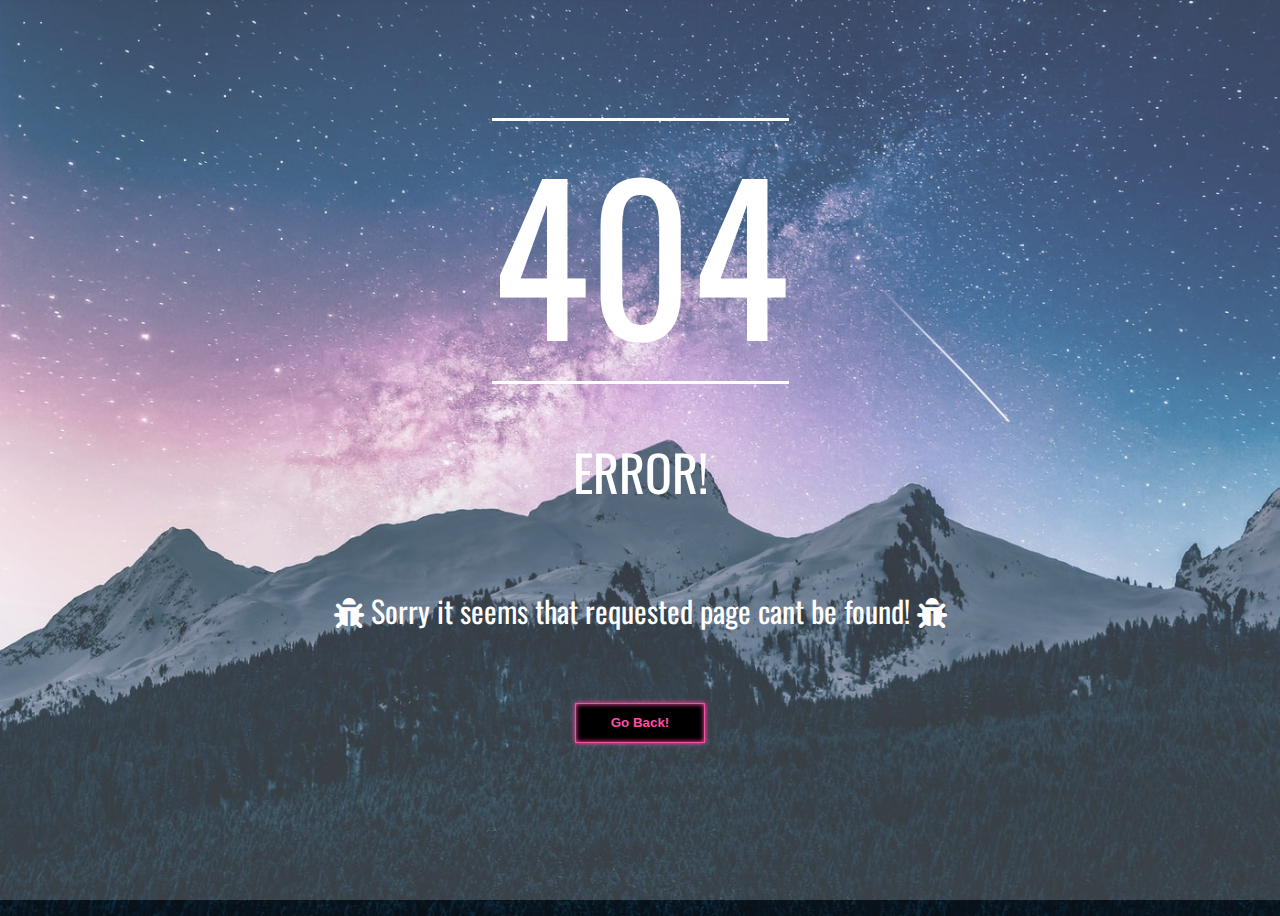
<file: 404-error transparent layer/index.html>
<html><head>
  <link href="https://use.fontawesome.com/releases/v5.6.1/css/all.css" rel="stylesheet">
  <link href="https://fonts.googleapis.com/css2?family=Oswald&display=swap" rel="stylesheet">
   <link href="https://fonts.googleapis.com/css2?family=Lato&display=swap" rel="stylesheet">
   <link href="styles.css" rel="stylesheet">
</head>
  <div class="layer">
<body>

  <div class="error">404</div>
    <p class="error2">ERROR!</p>
    <p class="error3"v>
      <i class="fas fa-bug error3"></i>
    Sorry it seems that requested page cant be found!
    <i class="fas fa-bug error3"></i>
    </p>
        <button class="custom-btn custom-btn1"  onclick="history.back()">Go Back!</button>
</body>
</div>
</html>
</file>
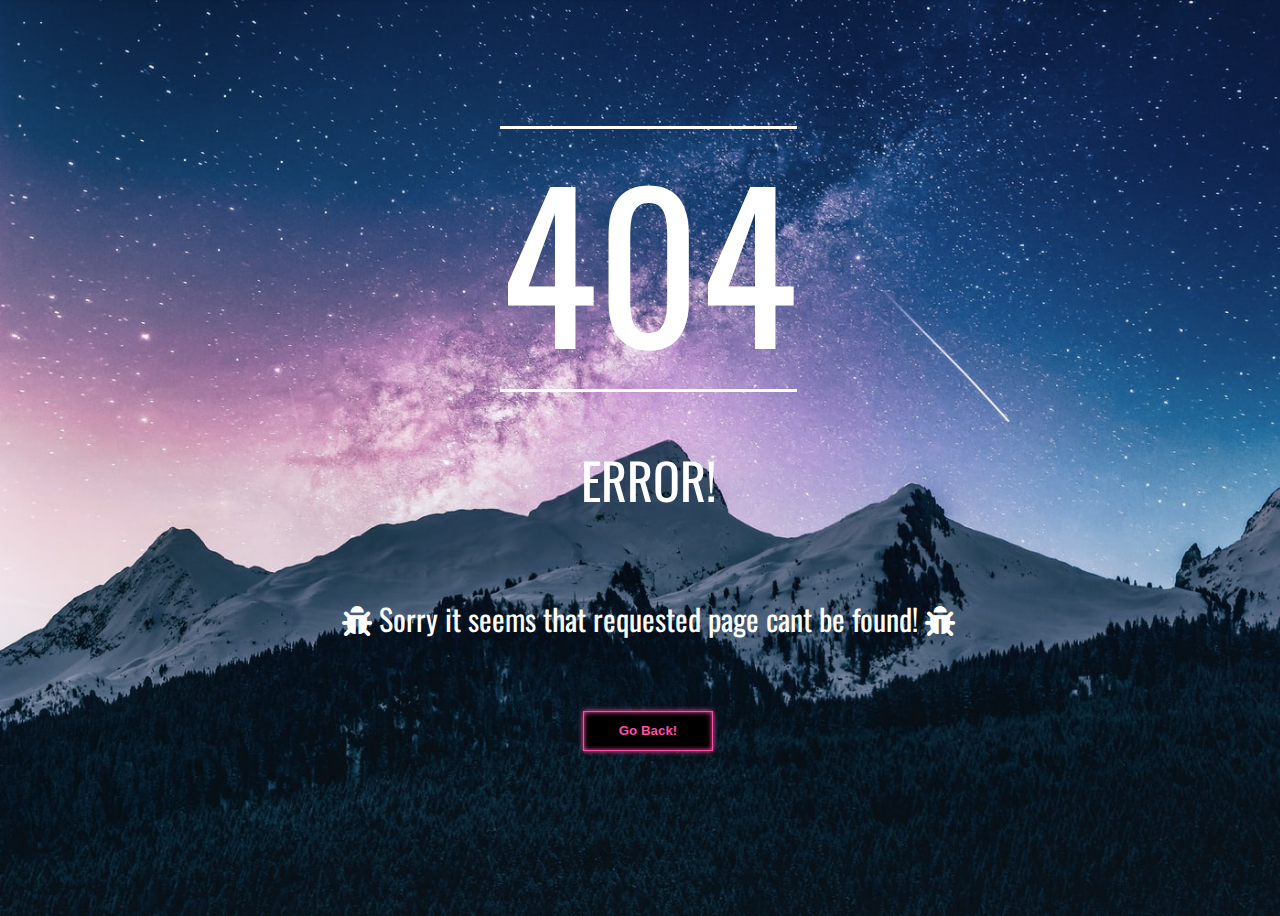
<file: 404-error/index.html>
<html><head>
  <link href="https://use.fontawesome.com/releases/v5.6.1/css/all.css" rel="stylesheet">
  <link href="https://fonts.googleapis.com/css2?family=Oswald&display=swap" rel="stylesheet">
   <link href="https://fonts.googleapis.com/css2?family=Lato&display=swap" rel="stylesheet">
   <link href="styles.css" rel="stylesheet">
</head>

<body>
  <div class="error">404</div>
    <p class="error2">ERROR!</p>
    <p class="error3"v>
      <i class="fas fa-bug error3"></i>
    Sorry it seems that requested page cant be found!
    <i class="fas fa-bug error3"></i>
    </p>
        <button class="custom-btn custom-btn1"  onclick="history.back()">Go Back!</button>
</body>
</html>
</file>
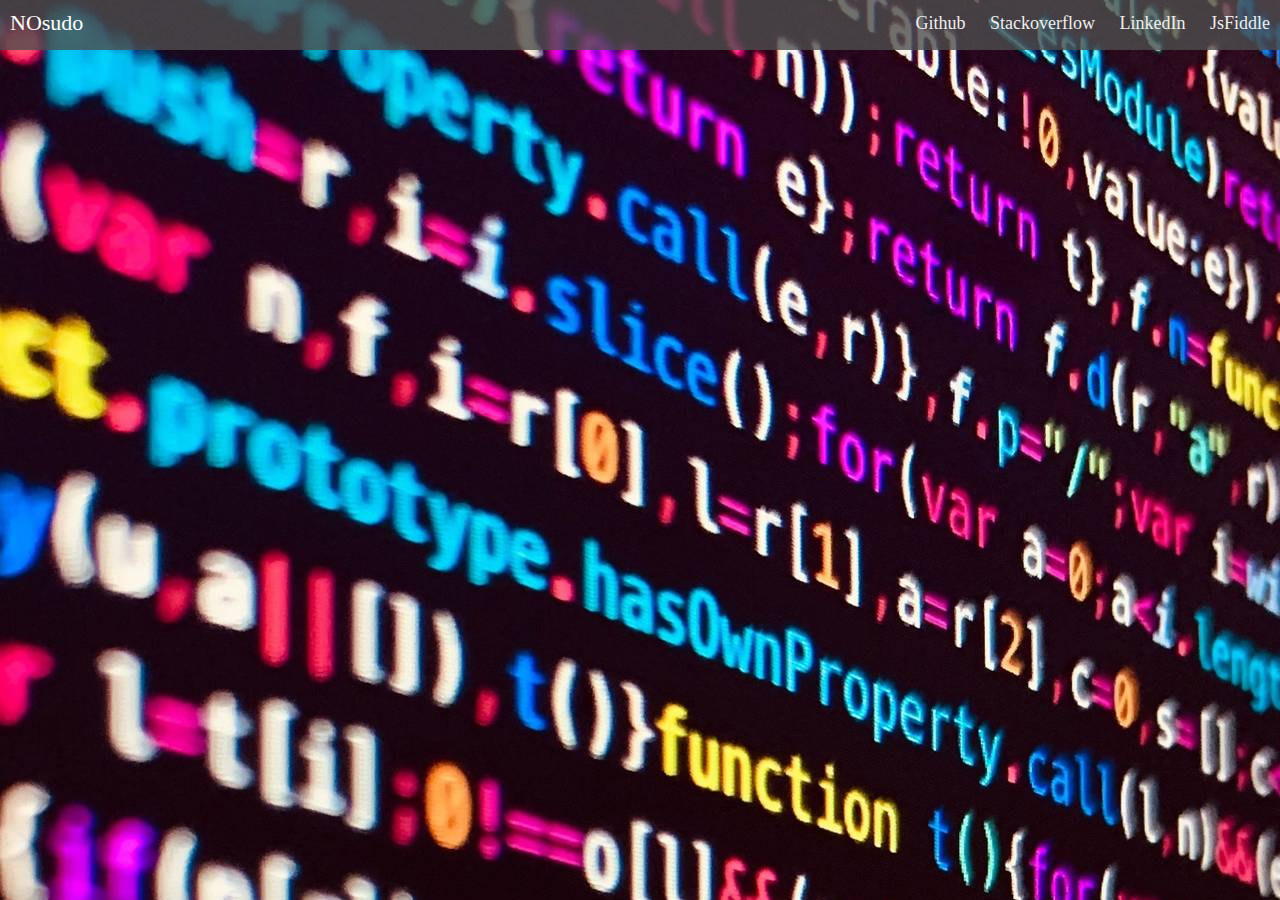
<file: responsive-nav/index.html>
<!DOCTYPE html>
<html lang="en" >
<head>
  <meta charset="UTF-8">
  <title>Pure CSS Responsive Navbar</title>
  <link rel="stylesheet" href="./style.css">

</head>
<body>
<!-- partial:index.partial.html -->
<div class="nav">
  <input type="checkbox" id="nav-check">
  <div class="nav-header">
    <div class="nav-title">
      NOsudo
    </div>
  </div>
  <div class="nav-btn">
    <label for="nav-check">
      <span></span>
      <span></span>
      <span></span>
    </label>
  </div>
  
  <div class="nav-links">
    <a href="//github.io/nathannosudo" target="_blank">Github</a>
    <a href="http://stackoverflow.com/" target="_blank">Stackoverflow</a>
    <a href="https://in.linkedin.com/in/nathanorris" target="_blank">LinkedIn</a>
    <a href="https://jsfiddle.net/user/" target="_blank">JsFiddle</a>
  </div>
</div>
<!-- partial -->
  <script  src="./script.js"></script>

</body>
</html>
</file>
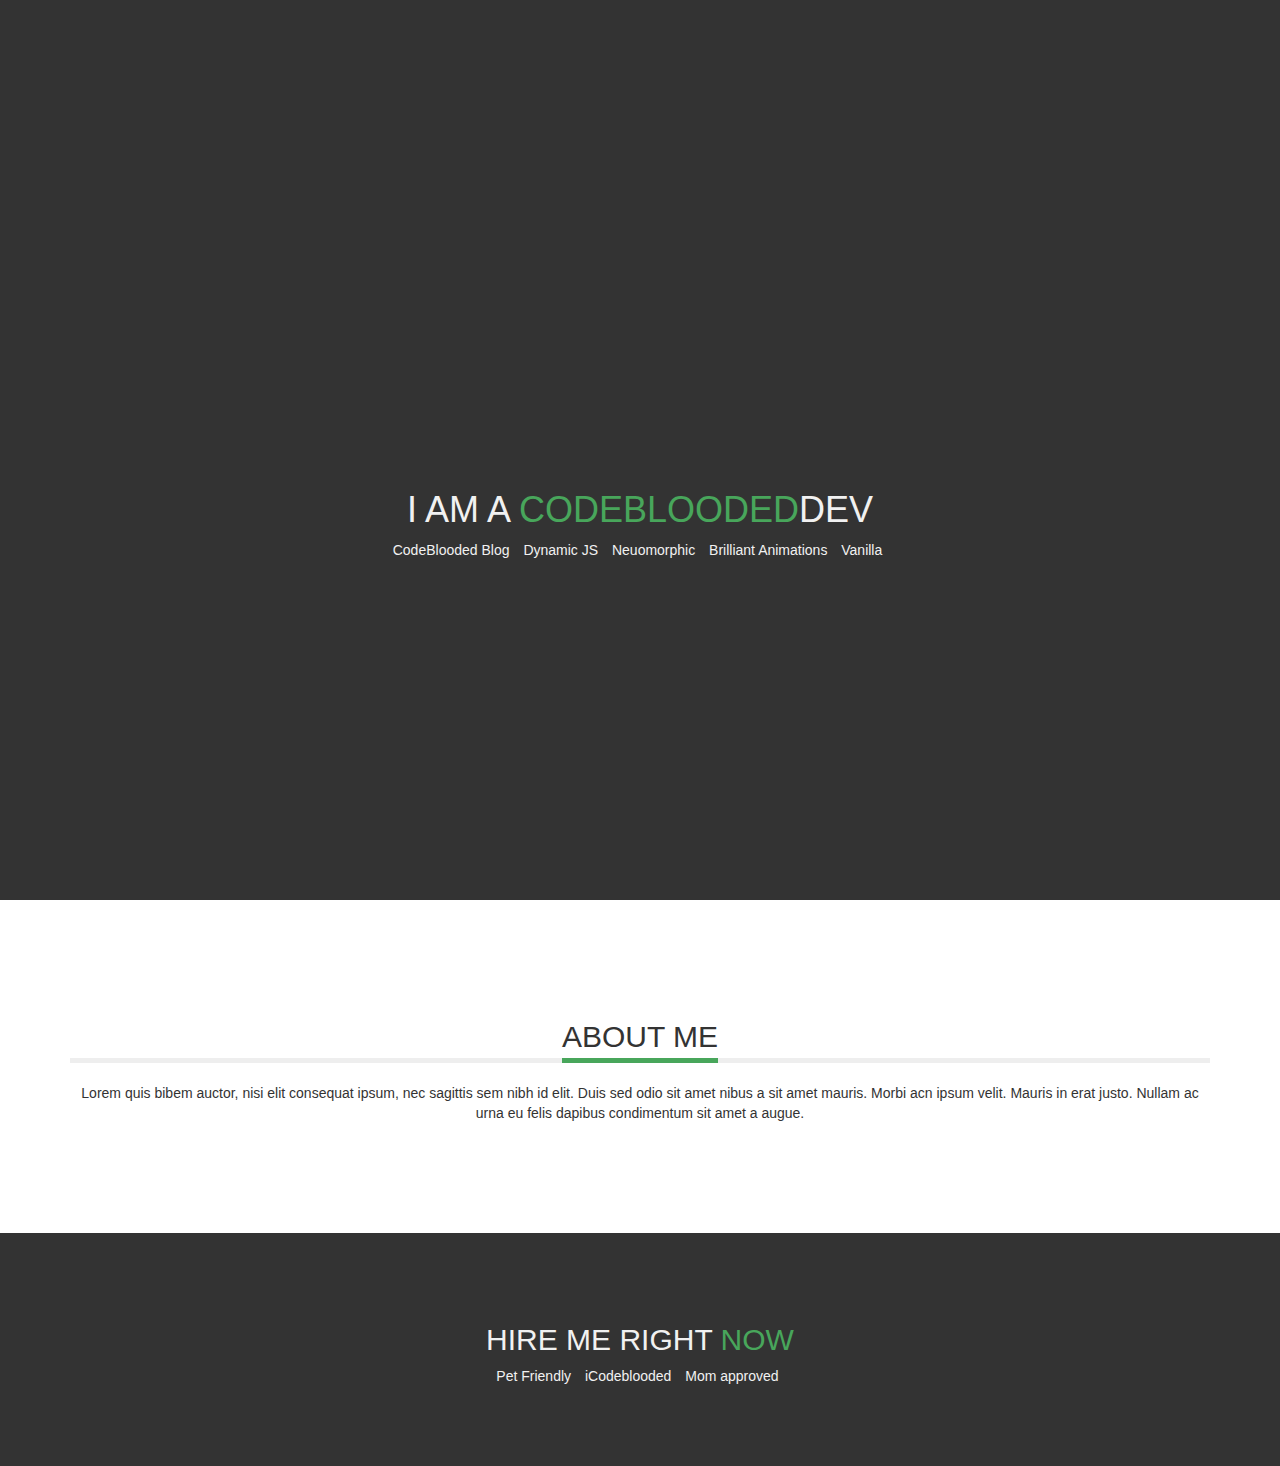
<file: simple-overlay-effect-for-background/index.html>
<!DOCTYPE html>
<html lang="en" >
<head>
  <meta charset="UTF-8">
  <title>Overlay effect for background</title>
  <link rel="stylesheet" href="./style.css">

</head>
<body>
<!-- partial:index.partial.html -->
<!--Bootstrap-->
<link rel="stylesheet" href="//netdna.bootstrapcdn.com/bootstrap/3.1.1/css/bootstrap.min.css">
<script src="//netdna.bootstrapcdn.com/bootstrap/3.1.1/js/bootstrap.min.js"></script>

<!-- WELCOME SECTION -->
	<div class="welcome">

      <div class="section-pattern-overlay">

          <div class="section-center">

            <div class="section-align">

              <div class="container">
               <div class="video-container"> 
                 <video class="desktop pdp-video lazy-element" data-repeat="4" data-offset="60" autoplay="" playsinline="" muted="" preload="none" data-src-poster="https://gopro.com/on/demandware.static/-/Library-Sites-sharedGoProLibrary/default/dwd6412091/images/pdp-fall2020/H9B/Overview/Camera-Intro/intro-video-backup-image-1440-2x.jpg" aria-label="intro video highlighting HERO9 Black camera main features" poster="https://gopro.com/on/demandware.static/-/Library-Sites-sharedGoProLibrary/default/dwd6412091/images/pdp-fall2020/H9B/Overview/Camera-Intro/intro-video-backup-image-1440-2x.jpg">
                  <source type="video/webm" data-src-video="https://static.gopro.com/videos/pqNoxJXLWbMc-top-module-video-1440.webm" src="https://static.gopro.com/videos/pqNoxJXLWbMc-top-module-video-1440.webm">
                  <source type="video/ogg" data-src-video="https://static.gopro.com/videos/pqNoxJXLWbMc-top-module-video-1440.ogv" src="https://static.gopro.com/videos/pqNoxJXLWbMc-top-module-video-1440.ogv">
                  <source type="video/mp4" data-src-video="https://static.gopro.com/videos/pqNoxJXLWbMc-top-module-video-1440.mp4" src="https://static.gopro.com/videos/pqNoxJXLWbMc-top-module-video-1440.mp4">
                  Your browser does not support the <code>video</code> element.
              </video>
            </div>
                <h1>I am a <span>CodeBlooded</span>Dev</h1>
                <ul class="list-inline">
                  <li>CodeBlooded Blog</li>
                  <li>Dynamic JS</li>
                  <li>Neuomorphic</li>
                  <li>Brilliant Animations</li>
                  <li>Vanilla</li>
                </ul>

              </div><!-- /.container -->

            </div><!-- /.section-align -->

          </div><!-- /.section-center -->

      </div><!-- /.section-pattern-overlay -->
		
	</div><!-- /.welcome -->
<!-- END WELCOME SECTION -->



<!-- ABOUT US SECTION -->
<section class="section">

    <div class="container">

      <header>
        <h2 class="section-heading"><span>About Me</span></h2>
      </header>

      <p>Lorem quis bibem auctor, nisi elit consequat ipsum, nec sagittis sem nibh id elit. Duis sed odio sit amet nibus a sit amet mauris. Morbi acn ipsum velit. Mauris in erat justo. Nullam ac urna eu felis dapibus condimentum sit amet a augue.</p>

    </div><!-- /.container -->

</section><!-- /.section -->
<!-- END ABOUT US SECTION -->



<!-- CTA SECTION -->
<section class="section">

    <div class="cta">

      <div class="section-pattern-overlay">

        <div class="container">

          <h2>Hire me right <span>now</span></h2>
          <ul class="list-inline">
            <li>Pet Friendly</li>
            <li>iCodeblooded</li>
            <li>Mom approved</li>
          </ul>

        </div><!-- /.container -->

      </div><!-- /.section-pattern-overlay -->

    </div>

</section><!-- /.section -->

<!-- partial -->
  
</body>
</html>
</file>
<file: 404-error transparent layer/styles.css>
body{
  display: flex;
  flex-direction: column;
  justify-content: center;
  align-items: center;
  height: 100vh;
  width: 100vw;
   background-image: url(./images/bg-image.jpeg);
  background-size: cover;
  background-repeat: no-repeat;
}
.layer {
 display: flex;
 flex-direction:column;
 justify-content: center;
 align-items: center;
  background-color: rgba(255, 255, 255, 0.2);
  height: 100%;
  width: 100%;
  top: 0;
  left: 0;
  position: absolute;
}
p.error2 {
  font-size: 50px;
    color: #fff;
  font-family: 'Oswald', sans-serif;
  /* border-top: solid ;
  border-bottom: solid ; */
}

p.error3 {
  font-size: 30px;
    color: #fff;
  font-family: 'Oswald', sans-serif;
  /* border-top: solid ;
  border-bottom: solid ; */
}

.error{
  font-size: 200px;
  color: #fff;
  font-family: 'Oswald', sans-serif;
  line-height: 260px;
  border-top: solid ;
  border-bottom: solid ;
}

/* Glowing text */
.error, p.error2, p.error3 {
  -webkit-animation: glow 1s ease-in-out infinite alternate;
  -moz-animation: glow 1s ease-in-out infinite alternate;
  animation: glow 1s ease-in-out infinite alternate;
}

@keyframes glow {
  from {
    text-shadow: 0 0 10px #fff, 0 0 20px #fff, 0 0 30px #e60073, 0 0 40px #e60073, 0 0 50px #e60073, 0 0 60px #e60073, 0 0 70px #e60073;
  }
  
  to {
    text-shadow: 0 0 20px #fff, 0 0 30px #ff4da6, 0 0 40px #ff4da6, 0 0 50px #ff4da6, 0 0 60px #ff4da6, 0 0 70px #ff4da6, 0 0 80px #ff4da6;
  }
}

button {
  margin: 40px;
}
.custom-btn {
  color: #fff;
  width: 130px;
  height: 40px;
  padding: 10px 25px;
  font-weight: 700;
  background: transparent;
  cursor: pointer;
  transition: all 0.3s ease;
  position: relative;
  display: inline-block;
}

.custom-btn {
  border: 1px solid #ff4da6;
  box-shadow: 0 0 5px #ff4da6, 0 0 5px #ff4da6 inset;
  color: #ff4da6;
  background: #000;
  z-index: 2;
  transition: all 0.3s ease;
  overflow: hidden;
}
.custom-btn1:after {
  position: absolute;
  content: " ";
  top: 0;
  left: 0;
  z-index: -1;
  width: 100%;
  height: 100%;
  background: #ff4da6;
  transition: all 0.3s ease;
  -webkit-transform: scale(0);
  transform: scale(0);
}
.custom-btn1:hover {
  color: #fff;
}
.custom-btn1:hover:after {
  -webkit-transform: scale(1);
  transform: scale(1);
}
/* BLINKING TEXT */

/* .error{
  animation: blinkingText 1.2s infinite;
}
@keyframes blinkingText{
  0%{ color: #fff; }
  49%{ color: #fff; }
  60%{ color: transparent; }
  99%{ color: transparent; }
  100%{ color: #fff; }
} */

p{
  font-size: 22px;
  font-family: 'Lato', sans-serif;
  color: #fff;
}
</file>
<file: 404-error/styles.css>
body{
  display: flex;
  flex-direction: column;
  justify-content: center;
  align-items: center;
  height: 100vh;
  width: 100vw;
   background-image: url(./images/bg-image.jpeg);
  background-size: cover;
  background-repeat: no-repeat;
}
p.error2 {
  font-size: 50px;
    color: #fff;
  font-family: 'Oswald', sans-serif;
  /* border-top: solid ;
  border-bottom: solid ; */
}

p.error3 {
  font-size: 30px;
    color: #fff;
  font-family: 'Oswald', sans-serif;
  /* border-top: solid ;
  border-bottom: solid ; */
}

.error{
  font-size: 200px;
  color: #fff;
  font-family: 'Oswald', sans-serif;
  line-height: 260px;
  border-top: solid ;
  border-bottom: solid ;
}

/* Glowing text */
.error, p.error2, p.error3 {
  -webkit-animation: glow 1s ease-in-out infinite alternate;
  -moz-animation: glow 1s ease-in-out infinite alternate;
  animation: glow 1s ease-in-out infinite alternate;
}

@keyframes glow {
  from {
    text-shadow: 0 0 10px #fff, 0 0 20px #fff, 0 0 30px #e60073, 0 0 40px #e60073, 0 0 50px #e60073, 0 0 60px #e60073, 0 0 70px #e60073;
  }
  
  to {
    text-shadow: 0 0 20px #fff, 0 0 30px #ff4da6, 0 0 40px #ff4da6, 0 0 50px #ff4da6, 0 0 60px #ff4da6, 0 0 70px #ff4da6, 0 0 80px #ff4da6;
  }
}

button {
  margin: 40px;
}
.custom-btn {
  color: #fff;
  width: 130px;
  height: 40px;
  padding: 10px 25px;
  font-weight: 700;
  background: transparent;
  cursor: pointer;
  transition: all 0.3s ease;
  position: relative;
  display: inline-block;
}

.custom-btn {
  border: 1px solid #ff4da6;
  box-shadow: 0 0 5px #ff4da6, 0 0 5px #ff4da6 inset;
  color: #ff4da6;
  background: #000;
  z-index: 2;
  transition: all 0.3s ease;
  overflow: hidden;
}
.custom-btn1:after {
  position: absolute;
  content: " ";
  top: 0;
  left: 0;
  z-index: -1;
  width: 100%;
  height: 100%;
  background: #ff4da6;
  transition: all 0.3s ease;
  -webkit-transform: scale(0);
  transform: scale(0);
}
.custom-btn1:hover {
  color: #fff;
}
.custom-btn1:hover:after {
  -webkit-transform: scale(1);
  transform: scale(1);
}
/* BLINKING TEXT */

/* .error{
  animation: blinkingText 1.2s infinite;
}
@keyframes blinkingText{
  0%{ color: #fff; }
  49%{ color: #fff; }
  60%{ color: transparent; }
  99%{ color: transparent; }
  100%{ color: #fff; }
} */

p{
  font-size: 22px;
  font-family: 'Lato', sans-serif;
  color: #fff;
}
</file>
<file: responsive-nav/style.css>
* {
  box-sizing: border-box;
}

body {
  margin: 0px;
  font-family: 'segoe ui';
  background-image: url(./img/Coding-ad81d4a2-242a-44ee-a6be-b0f66880eacb.jpg);
}

.nav {
  height: 50px;
  width: 100%;
  background-color: rgb(77, 77, 77, 0.799);
  position: relative;
}

.nav > .nav-header {
  display: inline;
}

.nav > .nav-header > .nav-title {
  display: inline-block;
  font-size: 22px;
  color: #fff;
  padding: 10px 10px 10px 10px;
}

.nav > .nav-btn {
  display: none;
}

.nav > .nav-links {
  display: inline;
  float: right;
  font-size: 18px;
}

.nav > .nav-links > a {
  display: inline-block;
  padding: 13px 10px 13px 10px;
  text-decoration: none;
  color: #efefef;
}

.nav > .nav-links > a:hover {
  background-color: rgba(0, 0, 0, 0.3);
}

.nav > #nav-check {
  display: none;
}

@media (max-width:600px) {
  .nav > .nav-btn {
    display: inline-block;
    position: absolute;
    right: 0px;
    top: 0px;
  }
  .nav > .nav-btn > label {
    display: inline-block;
    width: 50px;
    height: 50px;
    padding: 13px;
  }
  .nav > .nav-btn > label:hover,.nav  #nav-check:checked ~ .nav-btn > label {
    background-color: rgb(34, 192, 195);
  }
  .nav > .nav-btn > label > span {
    display: block;
    width: 25px;
    height: 10px;
    border-top: 2px solid #eee;
  }
  .nav > .nav-links {
    position: absolute;
    display: block;
    width: 100%;
    /* background-color: rgba(251, 255, 5, 0.555); */
    background: rgb(34,193,195);
background: linear-gradient(0deg, rgba(34, 192, 195, 0.746) 0%, rgba(253,187,45,1) 100%); 
    height: 0px;
    transition: all 0.3s ease-in;
    overflow-y: hidden;
    top: 50px;
    left: 0px;
  }
  .nav > .nav-links > a {
    display: block;
    color: black;
    font-style: italic;
    font-weight: bold;
    width: 100%;
  }
  .nav > #nav-check:not(:checked) ~ .nav-links {
    height: 0px;
  }
  .nav > #nav-check:checked ~ .nav-links {
    height: calc(100vh - 50px);
    overflow-y: auto;
  }
}
</file>
<file: simple-overlay-effect-for-background/style.css>
/* Variables colors*/
/* HTML, body */
html,
body {
  height: 100%;
}
body {
  font-size: 16px;
  line-height: 1.7;
  color: #2c3e50;
  background-color: #fcfcfc;
}
/* Pattern and color overlay */
.section-pattern-overlay {
  width: 100%;
  height: 100%;
  background: url(http://fonline-reloaded.net/img/overlay.png);
  background-color: rgba(0, 0, 0, 0.8);
  color: #f1f1f1;
}
.section-pattern-overlay h1,
.section-pattern-overlay h2 {
  text-transform: uppercase;
}
.section-pattern-overlay h1 > span,
.section-pattern-overlay h2 > span {
  color: #48a65b;
}
/* Welcome section */
.welcome {
  width: 100%;
  height: 100%;
  background: url(https://images.unsplash.com/photo-1515879218367-8466d910aaa4?ixlib=rb-1.2.1&ixid=eyJhcHBfaWQiOjEyMDd9&auto=format&fit=crop&w=1350&q=80);
}
/* Go-pro video section */
.video-container {
  max-width: 50px;
  align-items: center;
  justify-content: center;
  margin: 0 auto;
  display: flex;
}
/* Section center */
.section-center {
  width: 100%;
  height: 100%;
  display: table;
  position: absolute;
  left: 0;
  right: 0;
}
.section-center .section-align {
  display: table-cell;
  vertical-align: middle;
  text-align: center;
}
.section-center .section-align ul {
  display: inline-block;
  position: relative;
  margin-bottom: 20px;
}
.section-center .section-align ul li {
  padding: 0 5px;
}
/*Section */
.section {
  margin-top: 100px;
  text-align: center;
}
.section .section-heading {
  margin-bottom: 20px;
  padding-bottom: 5px;
  text-transform: uppercase;
  border-bottom: 5px solid #eee;
}
.section .section-heading > span {
  display: inline-block;
  padding-bottom: 5px;
  margin-bottom: -10px;
  border-bottom: 5px solid #48a65b;
}

.cta {
  background: url(https://images.unsplash.com/photo-1515879218367-8466d910aaa4?ixlib=rb-1.2.1&ixid=eyJhcHBfaWQiOjEyMDd9&auto=format&fit=crop&w=1350&q=80);
}
.cta > .section-pattern-overlay {
  padding: 70px 0;
}
</file>
